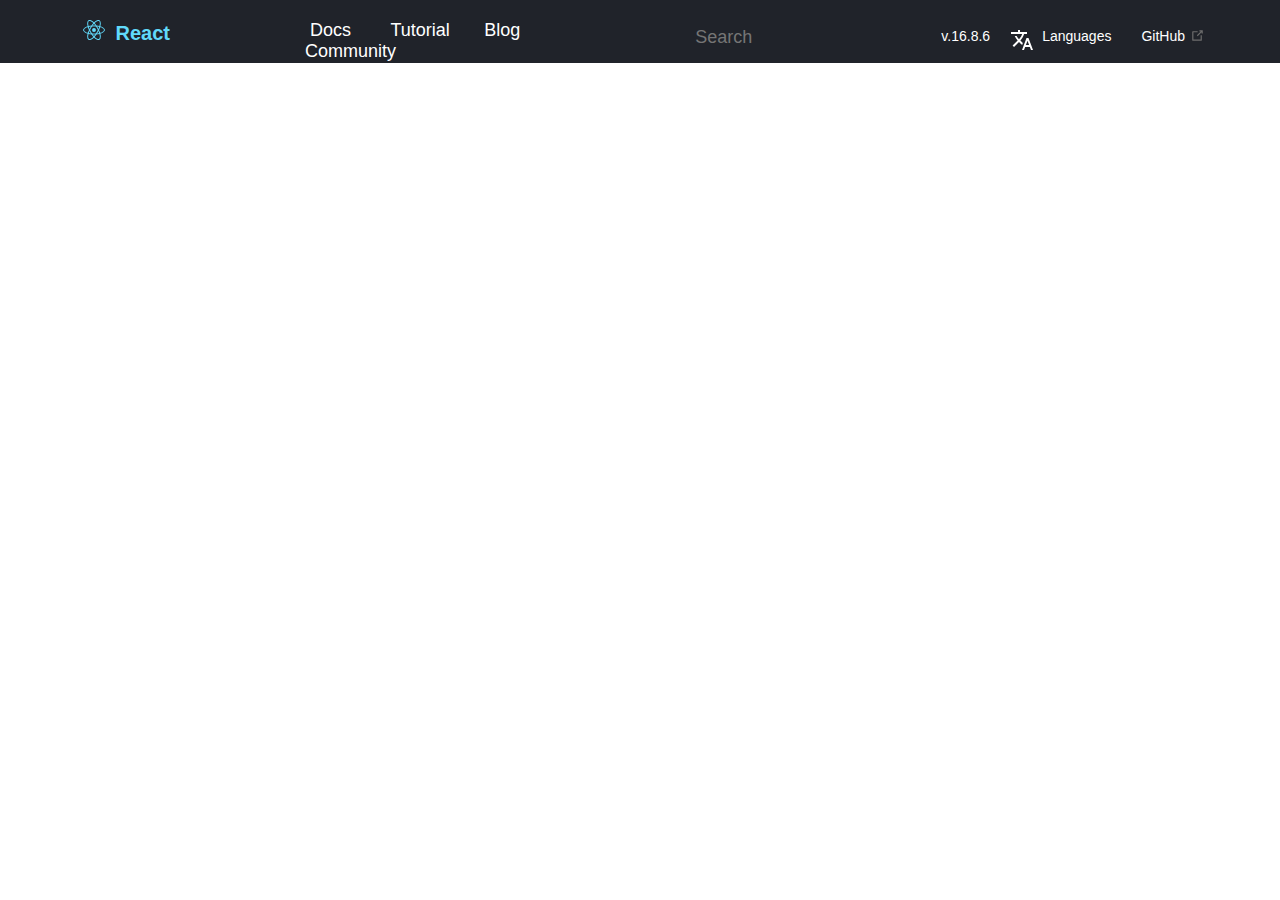
<file: react.html>
<!DOCTYPE html>
<html>
<head>
<link rel="stylesheet" type="text/css" href="react.css">
</head>
<body>
<header class="цэс">
<div class="цэст">
<div class="цэс2">
<a aria-current="page" class="цэс3" href="https://reactjs.org/">
<img src="[data-uri]" alt="" height="20"><span class="цэс4">React</span></a>
</a>
</div>
<div class="цэс5">
<a class="цэс6" href="https://reactjs.org/docs/getting-started.html">Docs</a>
<a class="цэс7" href="https://reactjs.org/tutorial/tutorial.html">Tutorial</a>
<a class="цэс8" href="https://reactjs.org/blog/">Blog</a>
<a class="цэс9" href="https://reactjs.org/community/support.html">Community</a>
</div>
<form class="цэс10">
<input type="search" placeholder="Search"  class="цэс10-1">
</form>
<div class="цэс11">
	<a class="цэс12" href="https://reactjs.org/versions">v.16.8.6</a>
	<a class="цэс13" href="https://reactjs.org/languages">
	<svg xmlns="http://www.w3.org/2000/svg" width="24" height="24" viewBox="0 0 24 24">
	<path d="M0 0h24v24H0z" fill="none"></path>
	<path d=" M12.87 15.07l-2.54-2.51.03-.03c1.74-1.94 2.98-4.17 3.71-6.53H17V4h-7V2H8v2H1v1.99h11.17C11.5 7.92 10.44 9.75 9 11.35 8.07 10.32 7.3 9.19 6.69 8h-2c.73 1.63 1.73 3.17 2.98 4.56l-5.09 5.02L4 19l5-5 3.11 3.11.76-2.04zM18.5 10h-2L12 22h2l1.12-3h4.75L21 22h2l-4.5-12zm-2.62 7l1.62-4.33L19.12 17h-3.24z " class="цэс14"></path></svg>
	<span class="цэс15">
	Languages
	</span>
	</a>
	<a href="https://github.com/facebook/react/" target="_blank" rel="noopener" class="цэс16">GitHub<svg x="0px" y="0px" viewBox="0 0 100 100" width="15" height="15" class="цэс17"><path fill="currentColor" d="
      M18.8,85.1h56l0,0c2.2,0,4-1.8,4-4v-32h-8v28h-48v-48h28v-8h-32l0,
      0c-2.2,0-4,1.8-4,4v56C14.8,83.3,16.6,85.1,18.8,85.1z
    "></path><polygon fill="currentColor" points="
      45.7,48.7 51.3,54.3 77.2,28.5 77.2,37.2 85.2,37.2 85.2,14.9 62.8,
      14.9 62.8,22.9 71.5,22.9
      "></polygon></svg></a>

</div>
</div>
</header>

</body>
</html>
</file>
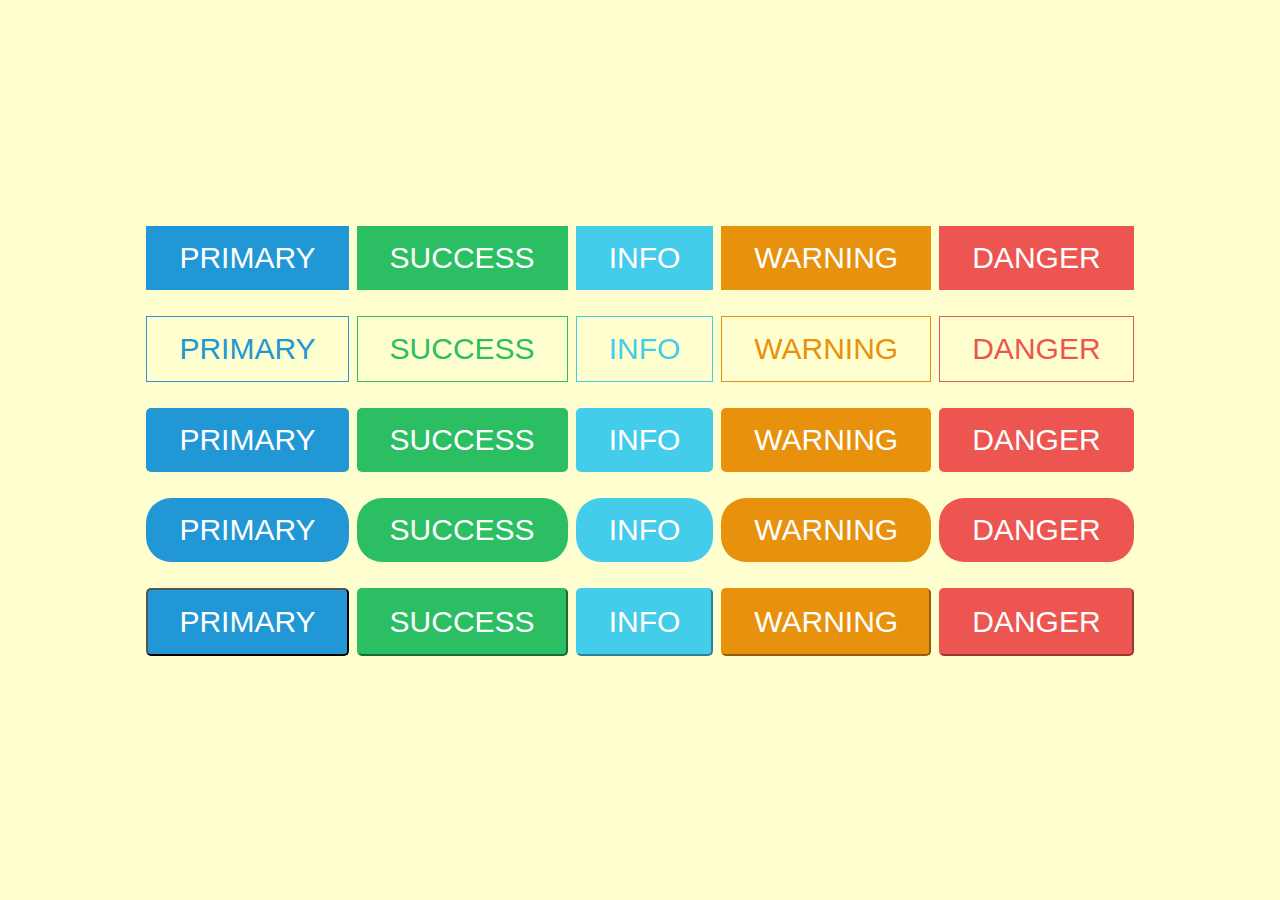
<file: Style.html>
<!DOCTYPE html>
<html>
<head>
  <link rel="stylesheet" href="styles.css">
</head>
<body bgcolor="#fffece">
<button class="button">Primary</button>
<button class="button button2">Success</button>
<button class="button button3">info</button>
<button class="button button4">Warning</button>
<button class="button button5">Danger</button>
<br></br>
<button class="aa">Primary</button>
<button class="aa a2">Success</button>
<button class="aa a3">info</button>
<button class="aa a4">Warning</button>
<button class="aa a5">Danger</button>
<br></br>
<button class="bb">Primary</button>
<button class="bb b2">Success</button>
<button class="bb b3">info</button>
<button class="bb b4">Warning</button>
<button class="bb b5">Danger</button>
<br></br>
<button class="cc">Primary</button>
<button class="cc c2">Success</button>
<button class="cc c3">info</button>
<button class="cc c4">Warning</button>
<button class="cc c5">Danger</button>
<br></br>
<button class="dd">Primary</button>
<button class="dd d2">Success</button>
<button class="dd d3">info</button>
<button class="dd d4">Warning</button>
<button class="dd d5">Danger</button>
<br></br>
</body>
</html>
</file>
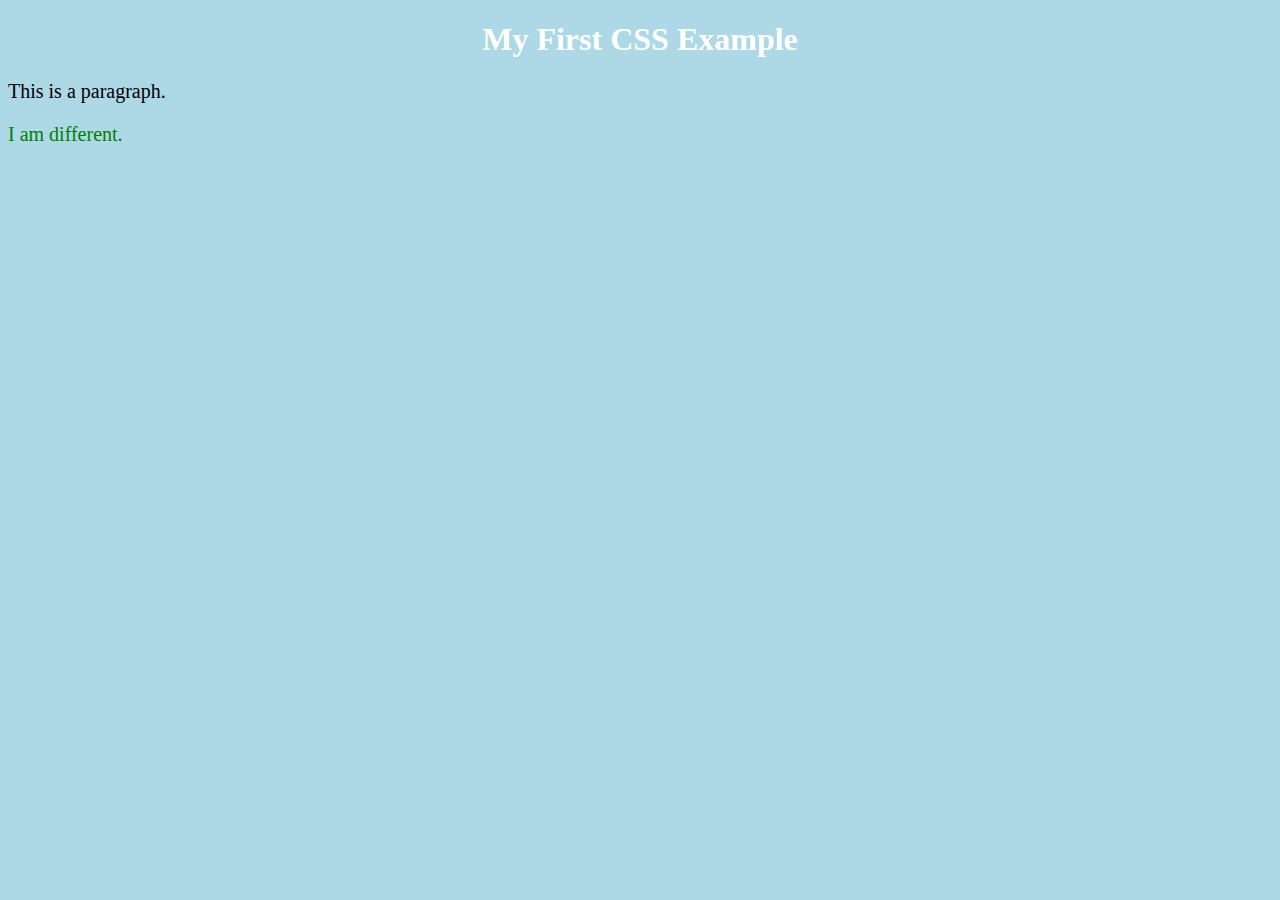
<file: web.html>
<!DOCTYPE html>
<html>
<head>
        <link rel="stylesheet" href="webkit.css">
</head>
<body>
        <h1>My First CSS Example</h1>
        <p>This is a paragraph.</p>
        <p class="error">I am different.</p>
</body>
</html>
</file>
<file: react.css>
html{
	box-sizing: border-box;
    font-family: -apple-system,BlinkMacSystemFont,Segoe UI,Roboto,Oxygen,Ubuntu,Cantarell,Fira Sans,Droid Sans,Helvetica Neue,sans-serif;
    font-weight: 400;
    font-style: normal;
    -webkit-font-smoothing: antialiased;
	line-height: 1.15;
}
header.цэс{
    background-color: #20232a;
    color: #ffffff;
    position: fixed;
    z-index: 1;
    width: 100%;
    top: 0;
    left: 0;
	display: flex;
	text-decoration: none;
	
}
.цэст{
	display:inherit;
	padding-left: 19px;
    padding-right: 21px;
	padding-top : 18px;
	padding-bottom: 2px;
    margin-left: auto;
    margin-right: auto;
	width: 90%;
}
.цэс2{
	padding-left: 20px;
    padding-right: 100px;
	padding-top: 2px;
	padding-bottom: 1px;
    margin-left: auto;
    margin-right: auto;
	margin-bottom: auto;
	height: 40px;
}
a.цэс3{
	 color:#61dafb;
	 text-decoration: none;
}
span.цэс4{
	font-size: 20px;
	color: inherit;
    margin-left: 10px;
    margin-top: 10px;
    font-weight: 700;
    line-height: 20px;
	
}
.цэс5{
	padding-left: 20px;
	padding-top: 2px;
	flex: 1;
}
.цэс6{
	color:white;
	padding-left: 20px;
    padding-right: 20px;
    font-size: 18px;
}
.цэс7{
	color:white;
	padding-left: 15px;
    padding-right: 20px;
    font-size: 18px;
}
.цэс8{
	color:white;
	padding-left: 10px;
    padding-right: 20px;
    font-size: 18px;
}
.цэс9{
	color:white;
    padding-left: 15px;
    padding-right: 20px;
    font-size: 18px;
}
.цэс10 {
	display: flex;
	min-width: 10px;
    }
.цэс10-1{
    width: 100%;
    background: transparent;
    border: 0;
    color: #ffffff;
    font-size: 18px;
    font-weight: 300;
    font-family: inherit;
    padding: 4px 4px 8px 29px;
    background-image: url(https://reactjs.org/search.svg);
    background-size: 16px 16px;
    background-repeat: no-repeat;
    background-position-y: center;
    background-position-x: 4px;
}
a {
	color: inherit;
    text-decoration: none;
	background-color: transparent;
}
.цэс11{
    padding-top: 5px;
	display: flex;
    width: auto;
    align-items: top;
}
.цэс12{
    padding: 5px 10px;
    white-space: nowrap;
    font-size: 14px;
}
.цэс13{
    display: flex;
    padding: 5px 10px;
    white-space: nowrap;
    font-size: 14px;
    -webkit-box-align: center;
}
.цэс14{
    fill: currentColor;
}
.цэс15{
	margin-left: 0.5rem;
}
.цэс16{
	padding: 5px 10px;
    margin-left: 10px;
    white-space: nowrap;
    font-size: 14px;
}
.цэс17{
	margin-left: 5px;
    vertical-align: -2px;
    color: #6d6d6d;
}
.цэс6:hover{
    color:#61dafb;
}
.цэс7:hover{
    color:#61dafb;
}
.цэс8:hover{
    color:#61dafb;
}
.цэс9:hover{
    color:#61dafb;
}
.цэс12:hover{
    color:#61dafb;
}
.цэс13:hover{
    color:#61dafb;
}
.цэс16:hover{
    color:#61dafb;
}
</file>
<file: styles.css>
html, body {
    height: 100%;
}

html {
    display: table;
    margin: auto;
}

body {
    display: table-cell;
    vertical-align: middle;
}
.button {
  border-width: 1px;
  background-color: #2197d6;
  border:0; /* Green */
  border-color: #2197d6;
  color: white;
  padding: 15px 33px;
  text-align: center;
  text-transform: uppercase;
  display: inline-block;
  font-size: 1.875em;
  margin: 4px 2px;
  cursor: pointer;
}

.button2 {background-color: #2bbe63;border-color: #2bbe63;} 
.button3 {background-color: #44cceb;border-color: #44cceb;} 
.button4 {background-color: #e8910c;border-color: #e8910c;}
.button5 {background-color: #ed5550;border-color: #ed5550;} 
.aa {
    background-color: transparent; /* Green */
    
    border-width: 1px;
    border-style: solid;
    border-color: #2197d6;
    color: #2197d6;
    padding: 15px 32px;
    text-align: center;
    text-transform: uppercase;
    display: inline-block;
    font-size: 1.875em;
    margin: 4px 2px;
    cursor: pointer;
  }
  .a2 {background-color: none;border-color:#2bbe63;color: #2bbe63;} 
  .a3 {background-color: none;border-color:#44cceb;color: #44cceb;}
  .a4 {background-color: none;border-color:#e8910c;color: #e8910c;}
  .a5 {background-color: none;border-color:#ed5550;color: #ed5550;}
.bb {
    background-color: #2197d6; /* Green */
    border:0;
    border-color: #2197d6;
    color: white;
    text-align: center;
    text-transform: uppercase;
    display: inline-block;
    font-size: 1.875em;
    margin: 4px 2px;
    cursor: pointer;
    padding: 15px 33px;
    border-radius: 5px;
}
.b2 {background-color: #2bbe63;border-color: #2bbe63;} 
.b3 {background-color: #44cceb;border-color: #44cceb;} 
.b4 {background-color: #e8910c;border-color: #e8910c;}
.b5 {background-color: #ed5550;border-color: #ed5550;} 
.cc {
    background-color: #2197d6; /* Green */
    border:0;
    border-color: #2197d6;
    color: white;
    padding: 15px 32px;
    text-align: center;
    text-transform: uppercase;
    display: inline-block;
    font-size: 1.875em;
    margin: 4px 2px;
    cursor: pointer;
    padding: 15px 33px;
    border-radius: 25px;
}
.c2 {background-color: #2bbe63;border-color: #2bbe63;} 
.c3 {background-color: #44cceb;border-color: #44cceb;} 
.c4 {background-color: #e8910c;border-color: #e8910c;}
.c5 {background-color: #ed5550;border-color: #ed5550;} 
.dd {
    background-color: #2197d6; /* Green */
    border:1;
    color: white;
    padding: 15px 32px;
    text-align: center;
    text-transform: uppercase;
    display: inline-block;
    font-size: 1.875em;
    margin: 4px 2px;
    cursor: pointer;
    padding: 15px 31px;
    border-radius: 5px;
}
.d2 {background-color: #2bbe63;border-color: #2bbe63;} 
.d3 {background-color: #44cceb;border-color: #44cceb;} 
.d4 {background-color: #e8910c;border-color: #e8910c;}
.d5 {background-color: #ed5550;border-color: #ed5550;}
</file>
<file: webkit.css>
body {
  background-color: lightblue;
}
h1 {
  color: white;
  text-align: center;
}
p {
  font-family: verdana;
  font-size: 20px;
}
.error {
    color: green;
    font-family: verdana;
    font-size: 20px;
}
</file>
